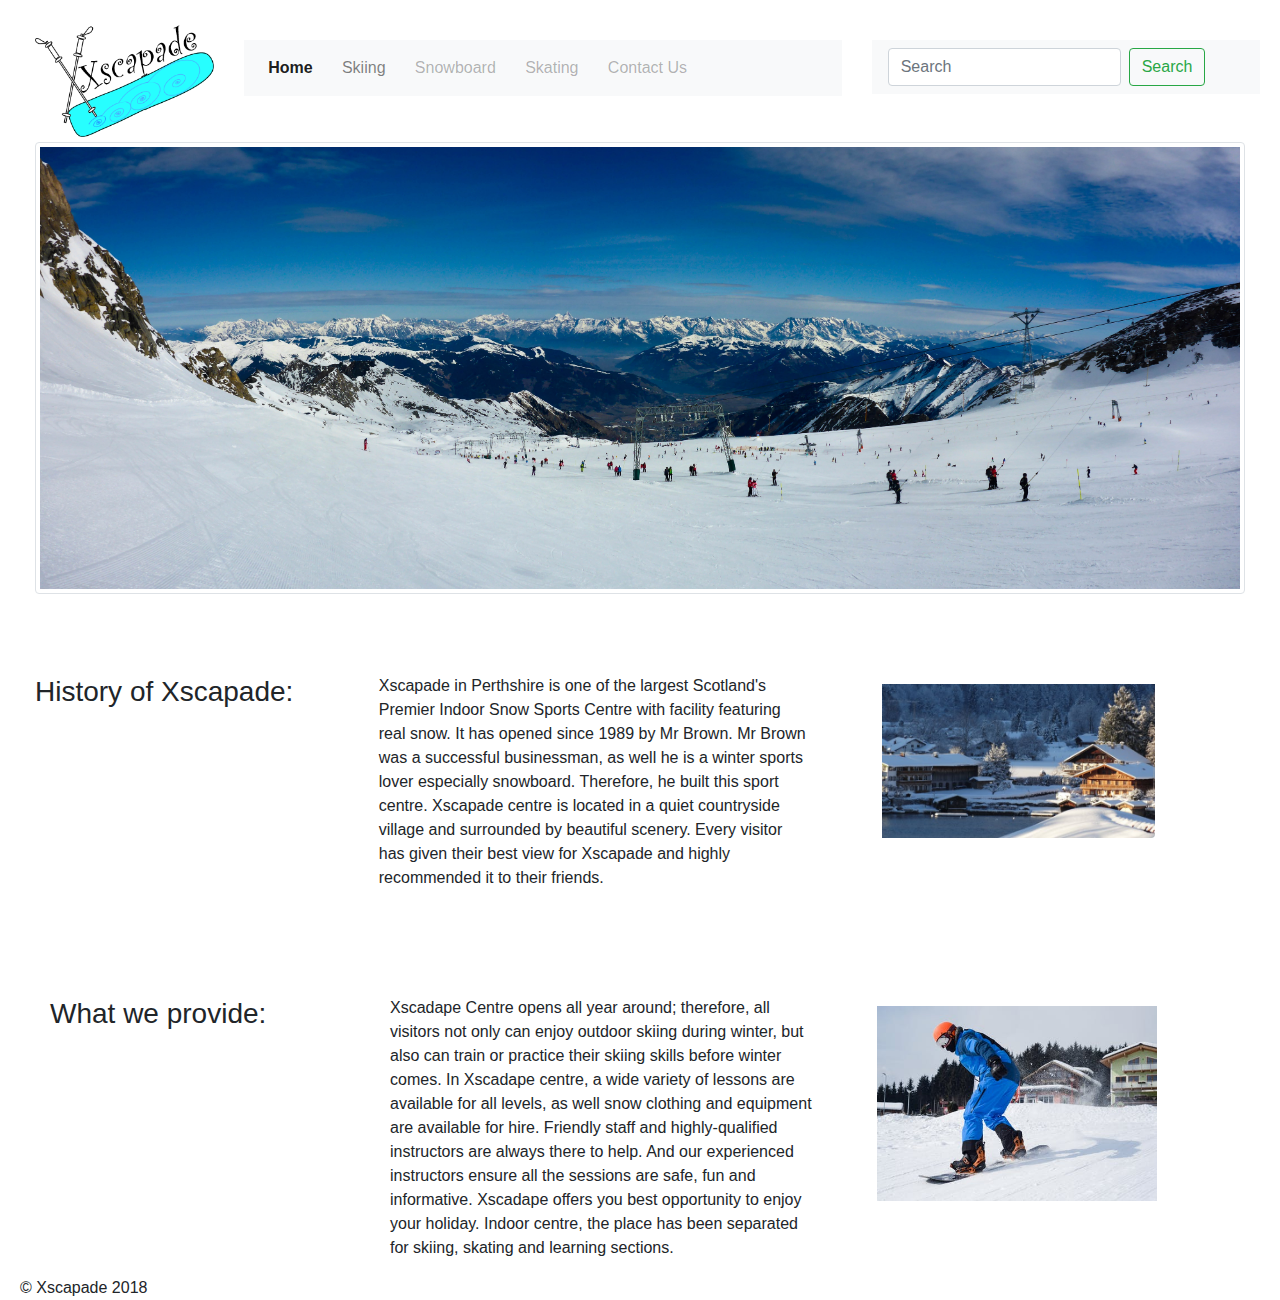
<file: index.html>
<!DOCTYPE html>
<html lang="en">
  <head>
    <meta charset="utf-8">
	<meta http-equiv="X-UA-Compatible" content="IE=edge">
	<meta name="viewport" content="width=device-width, initial-scale=1">
    <title>Untitled Document</title>
    <!-- Bootstrap -->
	<link href="css/bootstrap-4.0.0.css" rel="stylesheet">
	<link href="style.css" rel="stylesheet" type="text/css">
  </head>
  <body>
  <div class="container-fluid"></div>
  <div class="row">
    <div class="col-lg-2"><a href="Xscapadelogo - Rufei Chen.gif"><img src="Xscapadelogo - Rufei Chen.gif" alt="Placeholder image" width="180" height="113" class="img-fluid"></a></div>
    <div class="offset-lg-0 col-lg-6">
      <nav class="navbar navbar-expand-lg navbar-light bg-light">
<button class="navbar-toggler" type="button" data-toggle="collapse" data-target="#navbarSupportedContent1" aria-controls="navbarSupportedContent1" aria-expanded="false" aria-label="Toggle navigation"> <span class="navbar-toggler-icon"></span> </button>
        <div class="collapse navbar-collapse" id="navbarSupportedContent1">
          <ul class="navbar-nav mr-auto">
            <li class="nav-item active"> <a class="nav-link" href="index.html"><strong> Home </strong><span class="sr-only">(current)</span></a></li>
            <li class="nav-item"> <a class="nav-link" href="Skiing.html"> &nbsp; &nbsp;Skiing</a></li>
            <li class="nav-item"> <a class="nav-link disabled" href="Snowboard.html"> &nbsp; &nbsp;Snowboard</a></li>
            <li class="nav-item"> <a class="nav-link disabled" href="Skating.html"> &nbsp; &nbsp;Skating</a></li>
            <li class="nav-item"> <a class="nav-link disabled" href="Contactpage4.html"> &nbsp; &nbsp;Contact Us</a></li>
          </ul>
</div>
      </nav>
    </div>
  	  <div class="offset-lg-0 col-lg-4">
  	    <nav class="navbar navbar-expand-lg navbar-light bg-light">
<button class="navbar-toggler" type="button" data-toggle="collapse" data-target="#navbarSupportedContent2" aria-controls="navbarSupportedContent2" aria-expanded="false" aria-label="Toggle navigation"> <span class="navbar-toggler-icon"></span> </button>
  	      <div class="collapse navbar-collapse" id="navbarSupportedContent2">
<form class="form-inline my-2 my-lg-0">
          <input class="form-control mr-sm-2" type="search" placeholder="Search" aria-label="Search">
  	          <button class="btn btn-outline-success my-2 my-sm-0" type="submit">Search</button>
            </form>
          </div>
        </nav>
      </div>
  </div>
<div class="container-fluid">
  <img src="Images/pexels-photo-416714.jpeg" alt="snow" class="img-fluid img-thumbnail">
  <p>&nbsp;</p>
  </div>
  <div class="row">
    <div class="col-lg-3">
      <h3>&nbsp;</h3>
      <h3>History of Xscapade:</h3>
    </div>
    <div class="col-lg-5">
      <p>&nbsp;</p>
      <p>Xscapade in Perthshire is one of the largest Scotland's Premier Indoor Snow Sports Centre with facility featuring real snow. It has opened since 1989 by Mr Brown. Mr Brown was a successful businessman, as well he is a winter sports lover especially snowboard. Therefore, he built this sport centre. Xscapade centre is located in a quiet countryside village and surrounded by beautiful scenery.  Every visitor has given their best view for Xscapade and highly recommended it to their friends.</p>
    </div>
    <div class="col-lg-3">
      <div class="container"></div>
    <img src="Images/pexels-photo-276484.jpeg" class="img-fluid rounded" alt="Placeholder image"></div>
    <div class="container-fluid">
      <p>&nbsp;</p>
    </div>
    <div class="container-fluid">
      <div class="row">
        <div class="col-lg-3">
          <h3>&nbsp;</h3>
          <h3>What we provide:</h3>
        </div>
        <div class="col-lg-5">
         <p>&nbsp;</p>
         <p class="position">Xscadape Centre opens all year around; therefore, all visitors not only can enjoy outdoor skiing during winter, but also can train or practice their skiing skills before winter comes. In Xscadape centre, a wide variety of lessons are available for all levels, as well snow clothing and equipment are available for hire. Friendly staff and highly-qualified instructors are always there to help. And our experienced instructors ensure all the sessions are safe, fun and informative.  Xscadape offers you best opportunity to enjoy your holiday. Indoor centre, the place has been separated for skiing, skating and learning sections. </p>
          
        </div> 
        <div class="offset-lg-0 col-lg-3">
<div class="container"></div>
        <img src="Images/pexels-photo-926687.jpeg" alt="Placeholder image" class="img-fluid"></div>
</div>
    </div>
  </div>
  <!-- body code goes here -->

 <footer>&copy;&nbsp;Xscapade 2018</footer>
	<!-- jQuery (necessary for Bootstrap's JavaScript plugins) --> 
	<script src="js/jquery-3.2.1.min.js"></script>

	<!-- Include all compiled plugins (below), or include individual files as needed -->
	<script src="js/popper.min.js"></script> 
  <script src="js/bootstrap-4.0.0.js"></script>
  </body>
</html>
</file>
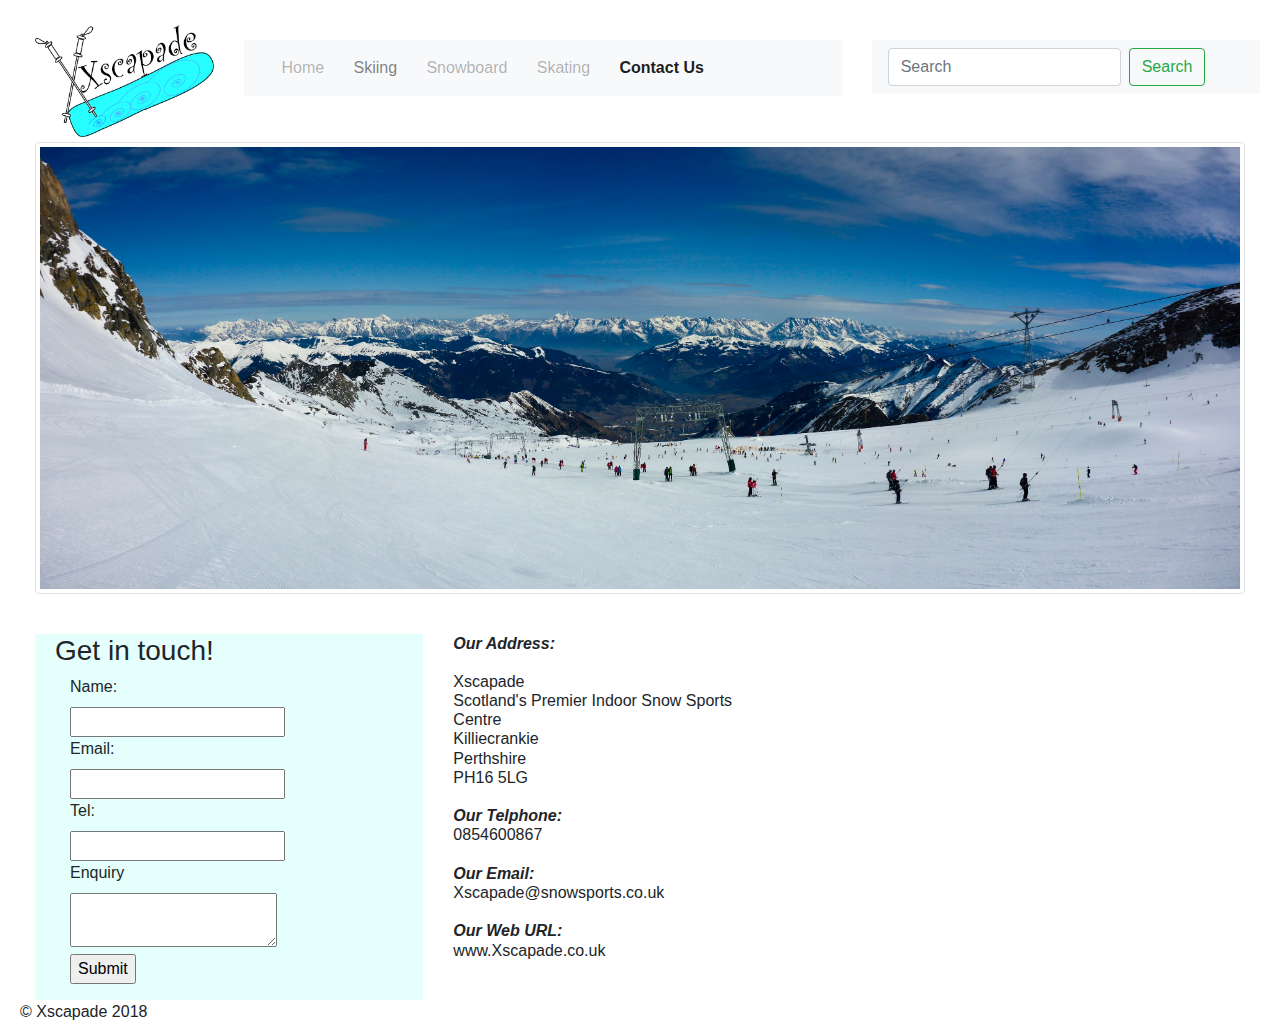
<file: Contactpage4.html>
<!DOCTYPE html>
<html lang="en">
  <head>
    <meta charset="utf-8">
	<meta http-equiv="X-UA-Compatible" content="IE=edge">
	<meta name="viewport" content="width=device-width, initial-scale=1">
    <title>Untitled Document</title>
    <!-- Bootstrap -->
	<link href="css/bootstrap-4.0.0.css" rel="stylesheet">
	<link href="style.css" rel="stylesheet" type="text/css">
  </head>
  <body>
  <div class="container-fluid"></div>
  <div class="row">
    <div class="col-lg-2"><a href="Xscapadelogo - Rufei Chen.gif"><img src="Xscapadelogo - Rufei Chen.gif" alt="Placeholder image" width="180" height="113" class="img-fluid"></a></div>
    <div class="offset-lg-0 col-lg-6">
      <nav class="navbar navbar-expand-lg navbar-light bg-light">
<button class="navbar-toggler" type="button" data-toggle="collapse" data-target="#navbarSupportedContent1" aria-controls="navbarSupportedContent1" aria-expanded="false" aria-label="Toggle navigation"> <span class="navbar-toggler-icon"></span> </button>
        <div class="collapse navbar-collapse" id="navbarSupportedContent1">
          <ul class="navbar-nav mr-auto">
            <li class="nav-item"> <a class="nav-link disabled" href="index.html"> &nbsp; &nbsp;Home</a></li>
            <li class="nav-item"> <a class="nav-link" href="Skiing.html"> &nbsp; &nbsp;Skiing</a></li>
            <li class="nav-item"> <a class="nav-link disabled" href="Snowboard.html"> &nbsp; &nbsp;Snowboard</a></li>
            <li class="nav-item"> <a class="nav-link disabled" href="Skating.html"> &nbsp; &nbsp;Skating</a></li>          
            <li class="nav-item active"> <a class="nav-link" href="Contactpage4.html"><strong>&nbsp;&nbsp; Contact Us </strong><span class="sr-only">(current)</span></a></li>
          </ul>
</div>
      </nav>
    </div>
  	  <div class="offset-lg-0 col-lg-4">
  	    <nav class="navbar navbar-expand-lg navbar-light bg-light">
<button class="navbar-toggler" type="button" data-toggle="collapse" data-target="#navbarSupportedContent2" aria-controls="navbarSupportedContent2" aria-expanded="false" aria-label="Toggle navigation"> <span class="navbar-toggler-icon"></span> </button>
  	      <div class="collapse navbar-collapse" id="navbarSupportedContent2">
<form class="form-inline my-2 my-lg-0">
          <input class="form-control mr-sm-2" type="search" placeholder="Search" aria-label="Search">
  	          <button class="btn btn-outline-success my-2 my-sm-0" type="submit">Search</button>
            </form>
          </div>
        </nav>
      </div>
  </div>
  <div class="container-fluid"> <img src="Images/pexels-photo-416714.jpeg" alt="snow" class="img-fluid img-thumbnail">
    <p>&nbsp;</p>
  </div>
  <div class="row">
    <div class="col-lg-4">
		<div class="form">
		  <h3>Get in touch!</h3>
		  <form name="form1" method="post" action="mailto:1500480@student.fife.ac.uk">
		  	<ul class="col-sm-3">

				<label for="textfield">Name:</label>
				<input type="text" name="textfield" id="textfield">
				<label for="email2">Email:</label>
				<input type="email" name="email2" id="email2">
				<label for="number">Tel:</label>
				<input type="number" name="number" id="number">
				<label>Enquiry</label>
				<textarea name="textarea2"></textarea>
				<input type="submit" name="submit" id="submit" value="Submit">
		    </ul>
		  </form>
		  
	 </div>
	 
   	</div>
	<div class="col-lg-3">
	    <h6><bold><strong><em>Our Address:</em></strong></bold> 
		    <br><br>Xscapade
			<br>Scotland's Premier Indoor Snow Sports Centre
			<br>Killiecrankie
			<br>Perthshire
			<br>PH16 5LG<br><br>
			<bold><strong><em>Our Telphone:</em></strong></bold> 
			<br>0854600867<br><br>
			<bold><strong><em>Our Email:</em></strong></bold> 
			<br>Xscapade@snowsports.co.uk<br><br>
			<bold><strong><em>Our Web URL:</em></strong></bold>
			<br>www.Xscapade.co.uk
		</h6></div>
	<div class="col-lg-4">
	  <iframe src="https://www.google.com/maps/embed?pb=!1m18!1m12!1m3!1d17501.10429673779!2d-3.781743101683307!3d56.74918150403687!2m3!1f0!2f0!3f0!3m2!1i1024!2i768!4f13.1!3m3!1m2!1s0x4888a9c38967c9a5%3A0xabedb9a829ae666d!2sKilliecrankie%2C+Pitlochry+PH16+5LG!5e0!3m2!1sen!2suk!4v1527605973494" width="450" height="350" frameborder="0" style="border:0" allowfullscreen></iframe>
    </div>
  </div>
  <!-- body code goes here -->

 <footer>&copy;&nbsp;Xscapade 2018</footer>
  <!-- jQuery (necessary for Bootstrap's JavaScript plugins) --> 
	<script src="js/jquery-3.2.1.min.js"></script>

	<!-- Include all compiled plugins (below), or include individual files as needed -->
	<script src="js/popper.min.js"></script> 
  <script src="js/bootstrap-4.0.0.js"></script>
  </body>
</html>
</file>
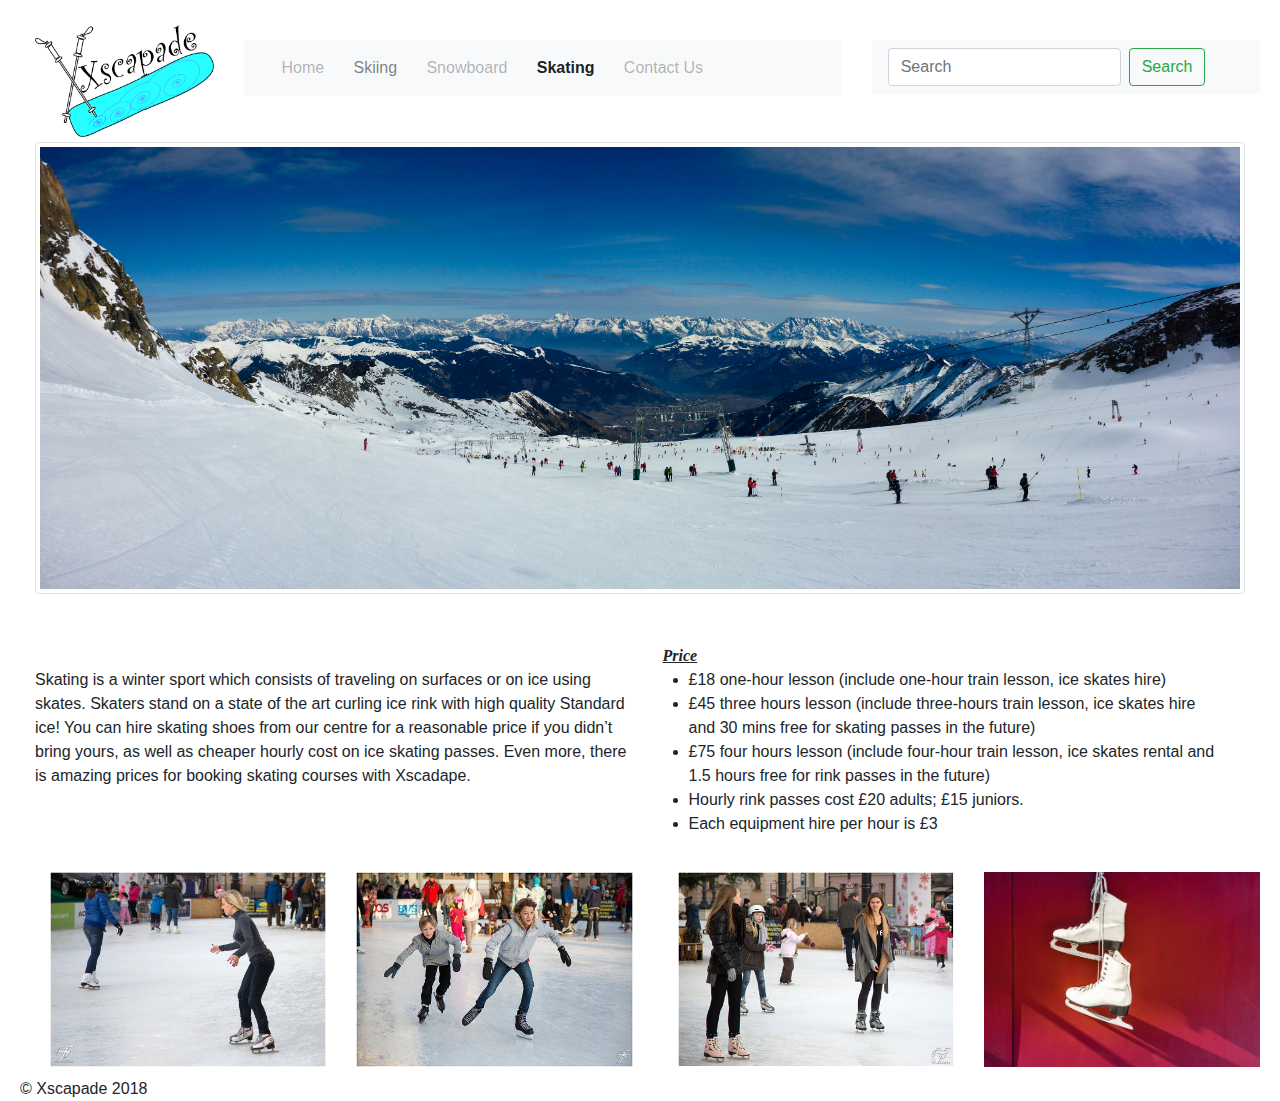
<file: Skating.html>
<!DOCTYPE html>
<html lang="en">
  <head>
    <meta charset="utf-8">
	<meta http-equiv="X-UA-Compatible" content="IE=edge">
	<meta name="viewport" content="width=device-width, initial-scale=1">
    <title>Untitled Document</title>
    <!-- Bootstrap -->
	<link href="css/bootstrap-4.0.0.css" rel="stylesheet">
	<link href="style.css" rel="stylesheet" type="text/css">
  </head>
  <body>
  <div class="container-fluid"></div>
  <div class="row">
    <div class="col-lg-2"><a href="Xscapadelogo - Rufei Chen.gif"><img src="Xscapadelogo - Rufei Chen.gif" alt="Placeholder image" width="180" height="113" class="img-fluid"></a></div>
    <div class="offset-lg-0 col-lg-6">
      <nav class="navbar navbar-expand-lg navbar-light bg-light">
<button class="navbar-toggler" type="button" data-toggle="collapse" data-target="#navbarSupportedContent1" aria-controls="navbarSupportedContent1" aria-expanded="false" aria-label="Toggle navigation"> <span class="navbar-toggler-icon"></span> </button>
        <div class="collapse navbar-collapse" id="navbarSupportedContent1">
          <ul class="navbar-nav mr-auto">
            <li class="nav-item"> <a class="nav-link disabled" href="index.html"> &nbsp; &nbsp;Home</a></li>
            <li class="nav-item"> <a class="nav-link" href="Skiing.html"> &nbsp; &nbsp;Skiing</a></li>
            <li class="nav-item"> <a class="nav-link disabled" href="Snowboard.html"> &nbsp; &nbsp;Snowboard</a></li>
            <li class="nav-item active"> <a class="nav-link" href="Snowboard.html"><strong> &nbsp; &nbsp;Skating </strong><span class="sr-only">(current)</span></a></li>
            <li class="nav-item"> <a class="nav-link disabled" href="Contactpage4.html"> &nbsp; &nbsp;Contact Us</a></li>
          </ul>
</div>
      </nav>
    </div>
  	  <div class="offset-lg-0 col-lg-4">
  	    <nav class="navbar navbar-expand-lg navbar-light bg-light">
<button class="navbar-toggler" type="button" data-toggle="collapse" data-target="#navbarSupportedContent2" aria-controls="navbarSupportedContent2" aria-expanded="false" aria-label="Toggle navigation"> <span class="navbar-toggler-icon"></span> </button>
  	      <div class="collapse navbar-collapse" id="navbarSupportedContent2">
<form class="form-inline my-2 my-lg-0">
          <input class="form-control mr-sm-2" type="search" placeholder="Search" aria-label="Search">
  	          <button class="btn btn-outline-success my-2 my-sm-0" type="submit">Search</button>
            </form>
          </div>
        </nav>
      </div>
  </div>
<div class="container-fluid">
  <img src="Images/pexels-photo-416714.jpeg" alt="snow" class="img-fluid img-thumbnail">
  <p>&nbsp;</p>
  </div>
<div class="row">
  <div class="col-lg-6">
    <article id="123"><br>
    Skating is a winter sport which consists of traveling on surfaces or on ice using skates. Skaters stand on a state of the art curling ice rink with high quality Standard ice! You can hire skating shoes from our centre for a reasonable price if you didn’t bring yours, as well as cheaper hourly cost on ice skating passes. Even more, there is amazing prices for booking skating courses with Xscadape.</article>
  </div>
  <div class="col-lg-6">
    <article><bold>Price</bold>
    <div class="unordered">
  	  <ul>
  	    <li>£18 one-hour lesson (include one-hour train lesson, ice skates hire)</li>
	    <li>£45 three hours lesson (include three-hours train lesson, ice skates hire and 30 mins free for skating passes in the future)</li>
		<li>£75 four hours lesson (include four-hour train lesson, ice skates rental and 1.5 hours free for rink passes in the future)</li>
		<li>Hourly rink passes cost £20 adults; £15 juniors.</li>
		<li>Each equipment hire per hour is £3</li>
		</ul>
	  </div>
		
 	</article>
  </div>
</div>
<div class="row">
  <div class="col-lg-6">
    <div class="row">
      <div class="col-lg-6"><img src="Images/ice-skating-235542_960_720.jpg" alt="Placeholder image" width="250" class="img-fluid"></div>
      <div class="col-lg-6"><img src="Images/ice-skating-235547__340.jpg" alt="Placeholder image" width="250" class="img-fluid"></div>
    </div>
  </div>
<div class="col-lg-6">
    <div class="row">
      <div class="col-lg-6"><img src="Images/ice-skating-235543__340.jpg" alt="Placeholder image" width="250" class="img-fluid"></div>
      <div class="col-lg-6"><img src="Images/pexels-photo-914996.jpeg" alt="Placeholder image" width="640" class="img-fluid"></div>
    </div>
  </div>
</div>
<!-- body code goes here -->

	  <footer>&copy;&nbsp;Xscapade 2018</footer>
  <!-- jQuery (necessary for Bootstrap's JavaScript plugins) --> 
	<script src="js/jquery-3.2.1.min.js"></script>

	<!-- Include all compiled plugins (below), or include individual files as needed -->
	<script src="js/popper.min.js"></script> 
  <script src="js/bootstrap-4.0.0.js"></script>
  </body>
</html>
</file>
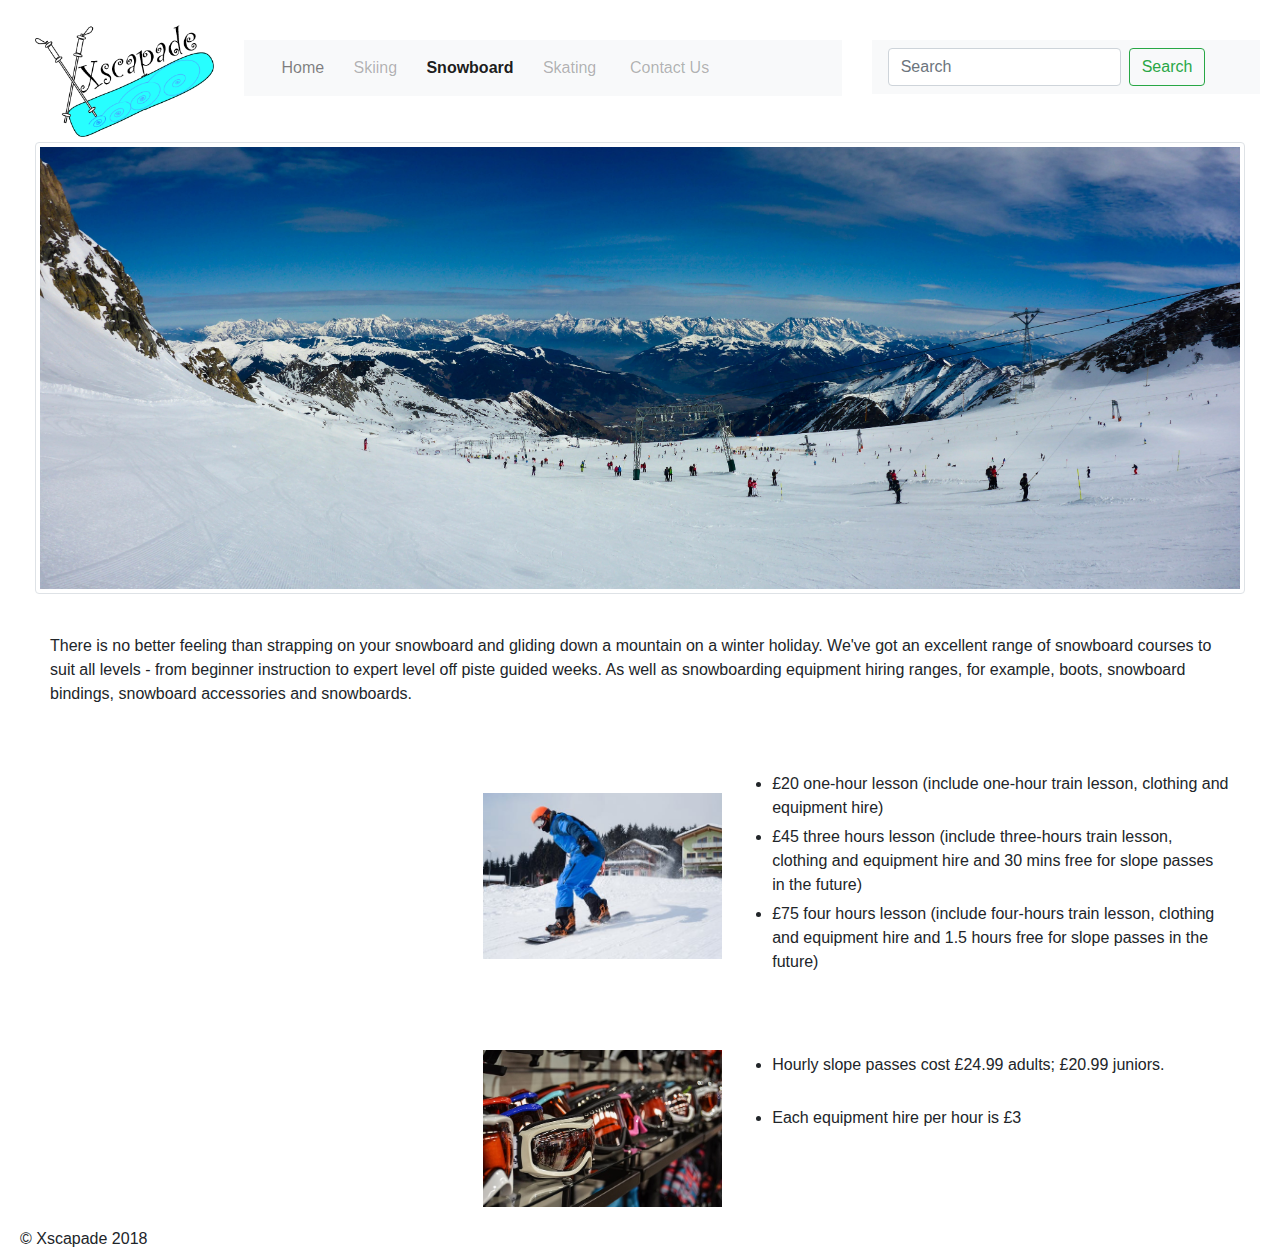
<file: Snowboard.html>
<!DOCTYPE html>
<html lang="en">
  <head>
    <meta charset="utf-8">
	<meta http-equiv="X-UA-Compatible" content="IE=edge">
	<meta name="viewport" content="width=device-width, initial-scale=1">
    <title>Untitled Document</title>
    <!-- Bootstrap -->
	<link href="css/bootstrap-4.0.0.css" rel="stylesheet">
	<link href="style.css" rel="stylesheet" type="text/css">
  </head>
  <body>
  <div class="container-fluid"></div>
  <div class="row">
    <div class="col-lg-2"><a href="Xscapadelogo - Rufei Chen.gif"><img src="Xscapadelogo - Rufei Chen.gif" alt="Placeholder image" width="180" height="113" class="img-fluid"></a></div>
    <div class="offset-lg-0 col-lg-6">
      <nav class="navbar navbar-expand-lg navbar-light bg-light">
<button class="navbar-toggler" type="button" data-toggle="collapse" data-target="#navbarSupportedContent1" aria-controls="navbarSupportedContent1" aria-expanded="false" aria-label="Toggle navigation"> <span class="navbar-toggler-icon"></span> </button>
        <div class="collapse navbar-collapse" id="navbarSupportedContent1">
          <ul class="navbar-nav mr-auto">
            
            <li class="nav-item"> <a class="nav-link" href="index.html"> &nbsp; &nbsp;Home</a></li>
            <li class="nav-item"> <a class="nav-link disabled" href="Skiing.html"> &nbsp; &nbsp;Skiing</a></li>
            <li class="nav-item active"> <a class="nav-link" href="Snowboard.html"><strong>&nbsp; &nbsp;Snowboard </strong><span class="sr-only">(current)</span></a></li>
            <li class="nav-item"> <a class="nav-link disabled" href="Skating.html"> &nbsp; &nbsp;Skating</a></li>
            <li class="nav-item"> <a class="nav-link disabled" href="Contactpage4.html"> &nbsp; &nbsp; Contact Us</a></li>
          </ul>
</div>
      </nav>
    </div>
  	  <div class="offset-lg-0 col-lg-4">
  	    <nav class="navbar navbar-expand-lg navbar-light bg-light">
<button class="navbar-toggler" type="button" data-toggle="collapse" data-target="#navbarSupportedContent2" aria-controls="navbarSupportedContent2" aria-expanded="false" aria-label="Toggle navigation"> <span class="navbar-toggler-icon"></span> </button>
  	      <div class="collapse navbar-collapse" id="navbarSupportedContent2">
<form class="form-inline my-2 my-lg-0">
          <input class="form-control mr-sm-2" type="search" placeholder="Search" aria-label="Search">
  	          <button class="btn btn-outline-success my-2 my-sm-0" type="submit">Search</button>
            </form>
          </div>
        </nav>
      </div>
  </div>
<div class="container-fluid">
  <img src="Images/pexels-photo-416714.jpeg" alt="snow" class="img-fluid img-thumbnail">
  <p>&nbsp;</p>
  </div>
<p>There is no better feeling than strapping on your snowboard and gliding down a mountain on a winter holiday. We've got an excellent range of snowboard courses to suit all levels - from beginner instruction to expert level off piste guided weeks. As well as snowboarding equipment hiring ranges, for example, boots, snowboard bindings, snowboard accessories and snowboards.
</p>
<div class="row">
  <div class="col-lg-4">
    <div class="embed-responsive embed-responsive-16by9">
      <iframe width="200" height="300" src="https://www.youtube.com/embed/crDzvmi91XQ" frameborder="0" allow="autoplay; encrypted-media" allowfullscreen></iframe>
    </div>
  </div>
  <div class="col-lg-8">
    <div class="row">
      <div class="col-lg-12">
        <div class="row">
          <div class="col-lg-4"><img src="Images/pexels-photo-926687.jpeg" class="img-fluid" alt="Placeholder image"></div>
          <div class="col-lg-8">
          <ul class="unorder">
          	<li>£20 one-hour lesson (include one-hour train lesson, clothing and equipment hire)</li>
		  	<li>£45 three hours lesson (include three-hours train lesson, clothing and equipment hire and 30 mins free for slope passes in the future)</li>
		  	<li>£75 four hours lesson (include four-hours train lesson, clothing and equipment hire and 1.5 hours free for slope passes in the future)</li>     		
          </ul>

          </div>
        </div>
      </div>
    </div>
    <div class="row">
      <div class="col-lg-12">
        <div class="row">
          <div class="col-lg-4"><img src="Images/goggles-428610_640.jpg" class="img-fluid" alt="Placeholder image"></div>
          <div class="col-lg-8">
            <ul class="unorder">
            <br>
            <li>Hourly slope passes cost £24.99 adults; £20.99 juniors.</li>
			<br>
            <li>Each equipment hire per hour is £3 </li>
            </ul>
          </div>
        </div>
      </div>
    </div>
  </div>
</div>
<!-- body code goes here -->

 <footer>&copy;&nbsp;Xscapade 2018</footer>
  <!-- jQuery (necessary for Bootstrap's JavaScript plugins) --> 
	<script src="js/jquery-3.2.1.min.js"></script>

	<!-- Include all compiled plugins (below), or include individual files as needed -->
	<script src="js/popper.min.js"></script> 
  <script src="js/bootstrap-4.0.0.js"></script>
  </body>
</html>
</file>
<file: style.css>
@charset "utf-8";
.container-fluid .img-responsive {
	border-bottom-right-radius: 9px;
	border-top-right-radius: 9px;
	border-top-left-radius: 5px;
	padding-top: 5px;
}


.row {
}
.container-fluid {
	padding-top: 5px;
}

body {
	border-radius: 25px;
	margin-top: 10px;
	margin-left: 10px;
	margin-right: 10px;
	padding-top: 10px;
	padding-left: 10px;
	padding-right: 10px;
}
.row {
}

.form{
	background-color: #E4FFFC;
	float: left;
	width: 100%;
	max-width: 100%;
	padding-right: 10px;
	padding-left: 20px;
	min-width: 30%;
}.col-lg-7 .form h6 {
	top: 10%;
	left: 49%;
	position: absolute;
	width: auto;
	float: right;
	text-align: left;
}
<img src="Images/active-15926_640.jpg" width="480" height="640" alt=""/>
.row .offset-lg-0.col-lg-6 .navbar.navbar-expand-lg.navbar-light.bg-light {
	padding-top: 5px;
}
.row .offset-lg-0.col-lg-6 {
	padding-top: 15px;
}
.row .offset-lg-0.col-lg-4 {
	padding-top: 15px;
}
.row .col-lg-3 .img-fluid.rounded {
	padding-top: 50px;
	padding-left: 10px;
}

.row {
	padding-left: 15px;
}
.row .offset-lg-0.col-lg-3 .img-fluid {
	padding-top: 50px;
}
body p {
	margin-left: 30px;
	margin-right: 30px;
}
.row .col-lg-3 img {
	padding-top: 10px;
}
body ul {
	padding-top: 0px;
	padding-left: 100px;
	padding-right: 30px;
}
.row .col-lg-4 .embed-responsive.embed-responsive-16by9 {
	top: 20%;
	height: 300px;
	padding-top: 0px;
	padding-bottom: 25px;
}
.row .col-lg-4 .img-fluid {
	padding-top: 40px;
	float: left;
	padding-bottom: 0px;
	top: auto;
	bottom: auto;
}
.row .col-lg-8 li {
	padding-top: 5px;
}
.row .col-lg-8 {
	padding-top: 31px;
	padding-bottom: 20px;
}
.row .col-lg-6 article {
	padding-top: 10px;
	padding-right: 5px;
	padding-bottom: 5px;
}


.col-lg-6 article bold {
	font-family: Baskerville, "Palatino Linotype", Palatino, "Century Schoolbook L", "Times New Roman", serif;
	text-decoration: underline;
	font-style: oblique;
	font-weight: bold;
}
.row .col-lg-6 .img-fluid {
	padding-top: 15px;
	padding-bottom: 10px;
	width: 310px;
	height: 220px;
}
.row .col-lg-4 iframe {
	float: left;
	padding-top: 10px;

}
article .unordered ul {
	margin-left: -74px;
}
.row .col-lg-8 .unorder {
	padding-left: 20px;
	margin-top: -17px;
}
.col-lg-12 .row .col-lg-4, .top {
	margin-top: 0px;
}
.row .col-lg-5 .position {
}
</file>
